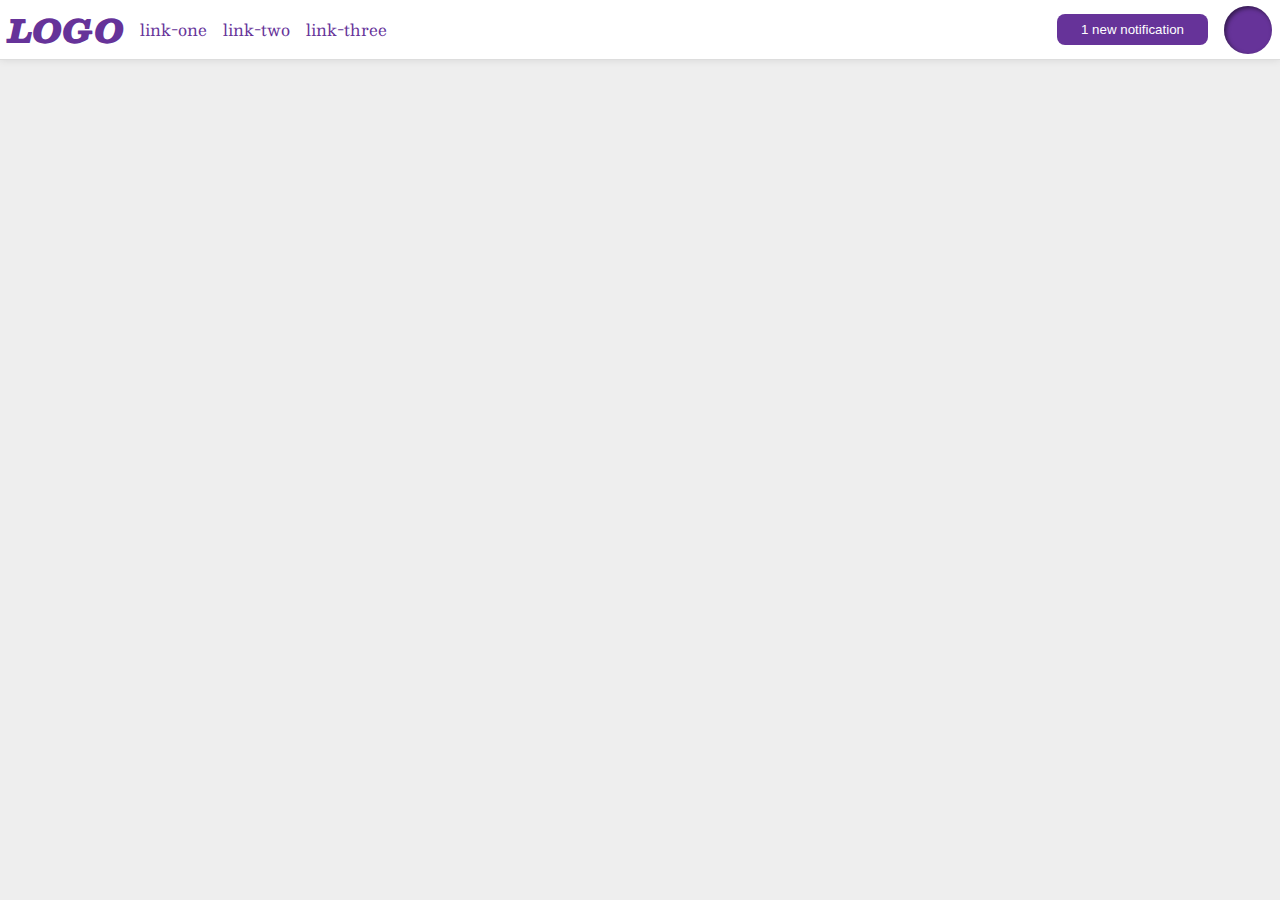
<file: flex/03-flex-header-2/index.html>
<!DOCTYPE html>
<html lang="en">
  <head>
    <meta charset="UTF-8">
    <meta http-equiv="X-UA-Compatible" content="IE=edge">
    <meta name="viewport" content="width=device-width, initial-scale=1.0">
    <title>Flex Header 2</title>
    <link rel="stylesheet" href="style.css">
  </head>
  <body>

    <div class="header">
      <div class="left">
        <div class="logo">
          LOGO
        </div>
        <ul class="links">
          <li><a href="https://google.com">link-one</a></li>
          <li><a href="https://google.com">link-two</a></li>
          <li><a href="https://google.com">link-three</a></li>
        </ul>
      </div>

      <div class="right">
        <button class="notifications">
          1 new notification
        </button>
        <div class="profile-image"></div>
      </div>
      
    </div>
  </body>
</html>
</file>
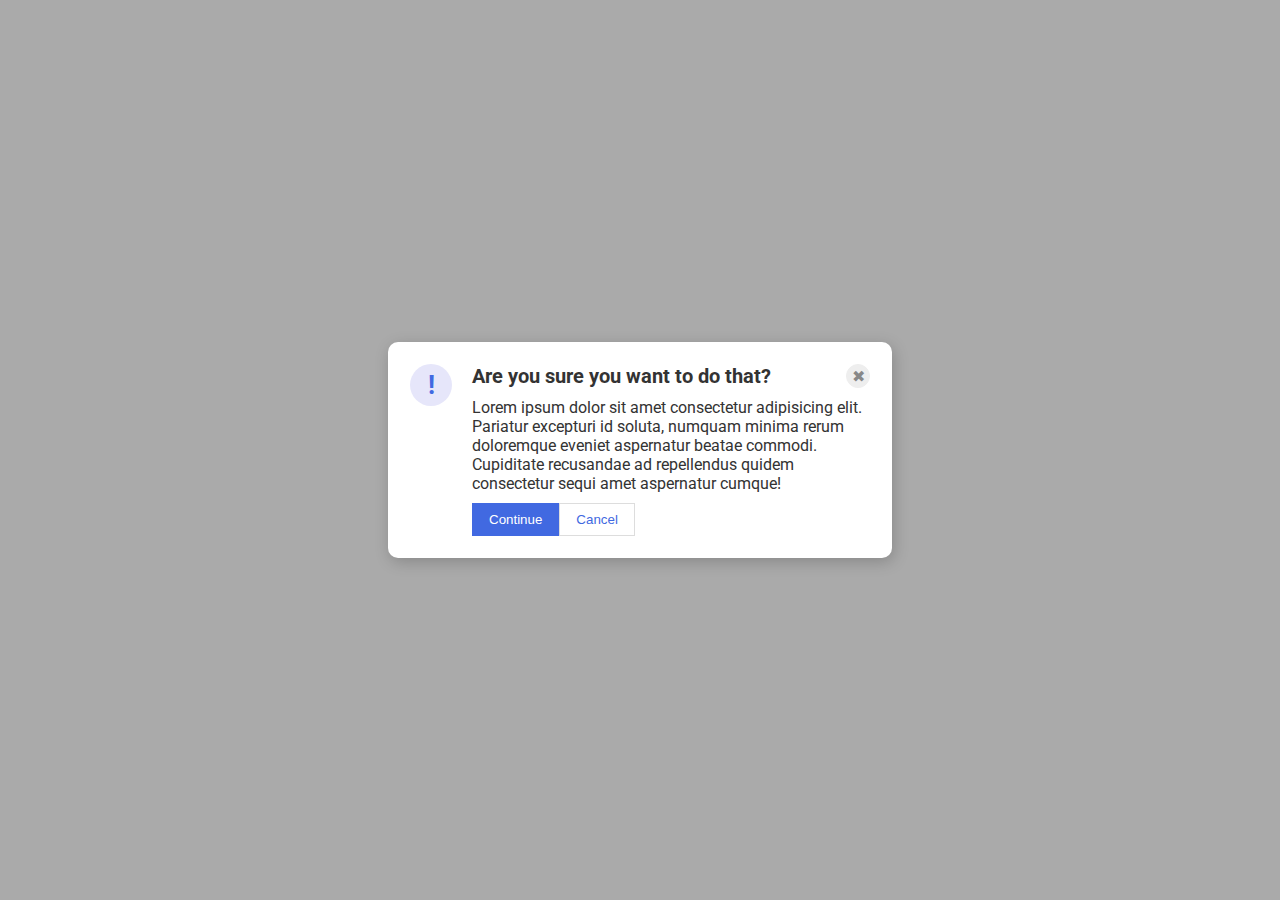
<file: flex/05-flex-modal/index.html>
<!DOCTYPE html>
<html lang="en">
  <head>
    <meta charset="UTF-8">
    <meta http-equiv="X-UA-Compatible" content="IE=edge">
    <meta name="viewport" content="width=device-width, initial-scale=1.0">
    <link rel="stylesheet" href="style.css">
    <title>Modal</title>
  </head>
  <body>
    <div class="modal">
      <div class="icon">!</div>

      <div class="prompt-box">
        <div class="header-close">
          <div class="header">Are you sure you want to do that?</div>
          <button class="close-button">✖</button>
        </div>
        <div class="text">Lorem ipsum dolor sit amet consectetur adipisicing elit. Pariatur excepturi id soluta, numquam minima rerum doloremque eveniet aspernatur beatae commodi. Cupiditate recusandae ad repellendus quidem consectetur sequi amet aspernatur cumque!</div>
        <div class="button-group">
          <button class="continue">Continue</button>
          <button class="cancel">Cancel</button>
         </div>
      </div>

    </div>
  </body>
</html>
</file>
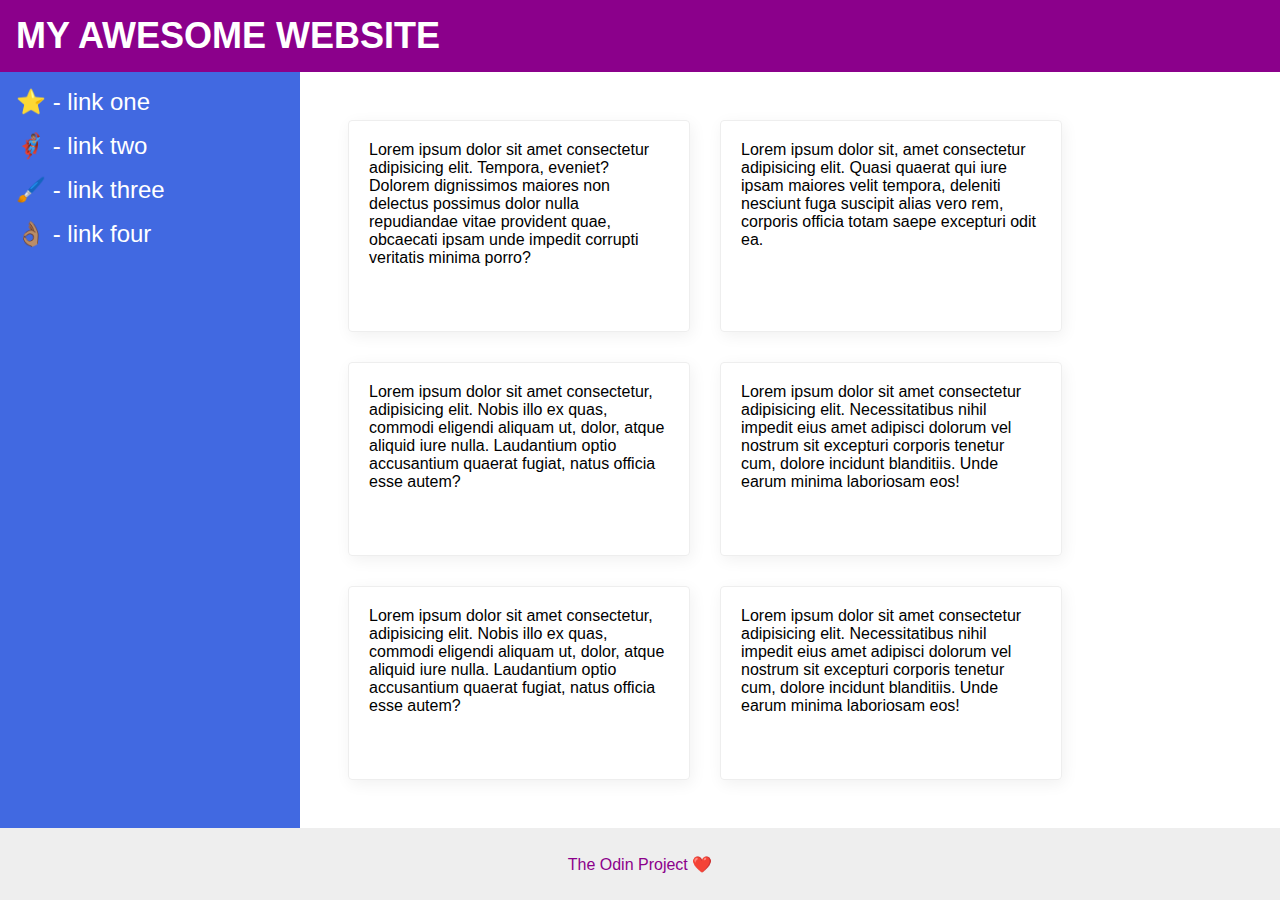
<file: flex/07-flex-layout-2/index.html>
<!DOCTYPE html>
<html lang="en">
  <head>
    <meta charset="UTF-8">
    <meta http-equiv="X-UA-Compatible" content="IE=edge">
    <meta name="viewport" content="width=device-width, initial-scale=1.0">
    <title>The Holy Grail</title>
    <link rel="stylesheet" href="style.css">
  </head>
  <body>
    <div class="header">
      MY AWESOME WEBSITE
    </div>

    <div class="content">
      <div class="sidebar">
        <ul>
          <li><a href="#">⭐ - link one</a></li>
          <li><a href="#">🦸🏽‍♂️ - link two</a></li>
          <li><a href="#">🖌️ - link three</a></li>
          <li><a href="#">👌🏽 - link four</a></li>
        </ul>
      </div>
      
      <div class="card-group">
        <div class="card">Lorem ipsum dolor sit amet consectetur adipisicing elit. Tempora, eveniet? Dolorem dignissimos maiores non delectus possimus dolor nulla repudiandae vitae provident quae, obcaecati ipsam unde impedit corrupti veritatis minima porro?</div>
        <div class="card">Lorem ipsum dolor sit, amet consectetur adipisicing elit. Quasi quaerat qui iure ipsam maiores velit tempora, deleniti nesciunt fuga suscipit alias vero rem, corporis officia totam saepe excepturi odit ea.</div>
        <div class="card">Lorem ipsum dolor sit amet consectetur, adipisicing elit. Nobis illo ex quas, commodi eligendi aliquam ut, dolor, atque aliquid iure nulla. Laudantium optio accusantium quaerat fugiat, natus officia esse autem?</div>
        <div class="card">Lorem ipsum dolor sit amet consectetur adipisicing elit. Necessitatibus nihil impedit eius amet adipisci dolorum vel nostrum sit excepturi corporis tenetur cum, dolore incidunt blanditiis. Unde earum minima laboriosam eos!</div>
        <div class="card">Lorem ipsum dolor sit amet consectetur, adipisicing elit. Nobis illo ex quas, commodi eligendi aliquam ut, dolor, atque aliquid iure nulla. Laudantium optio accusantium quaerat fugiat, natus officia esse autem?</div>
        <div class="card">Lorem ipsum dolor sit amet consectetur adipisicing elit. Necessitatibus nihil impedit eius amet adipisci dolorum vel nostrum sit excepturi corporis tenetur cum, dolore incidunt blanditiis. Unde earum minima laboriosam eos!</div>
      </div>
    </div>

    <div class="footer">
      The Odin Project ❤️
    </div>
  </body>
</html>
</file>
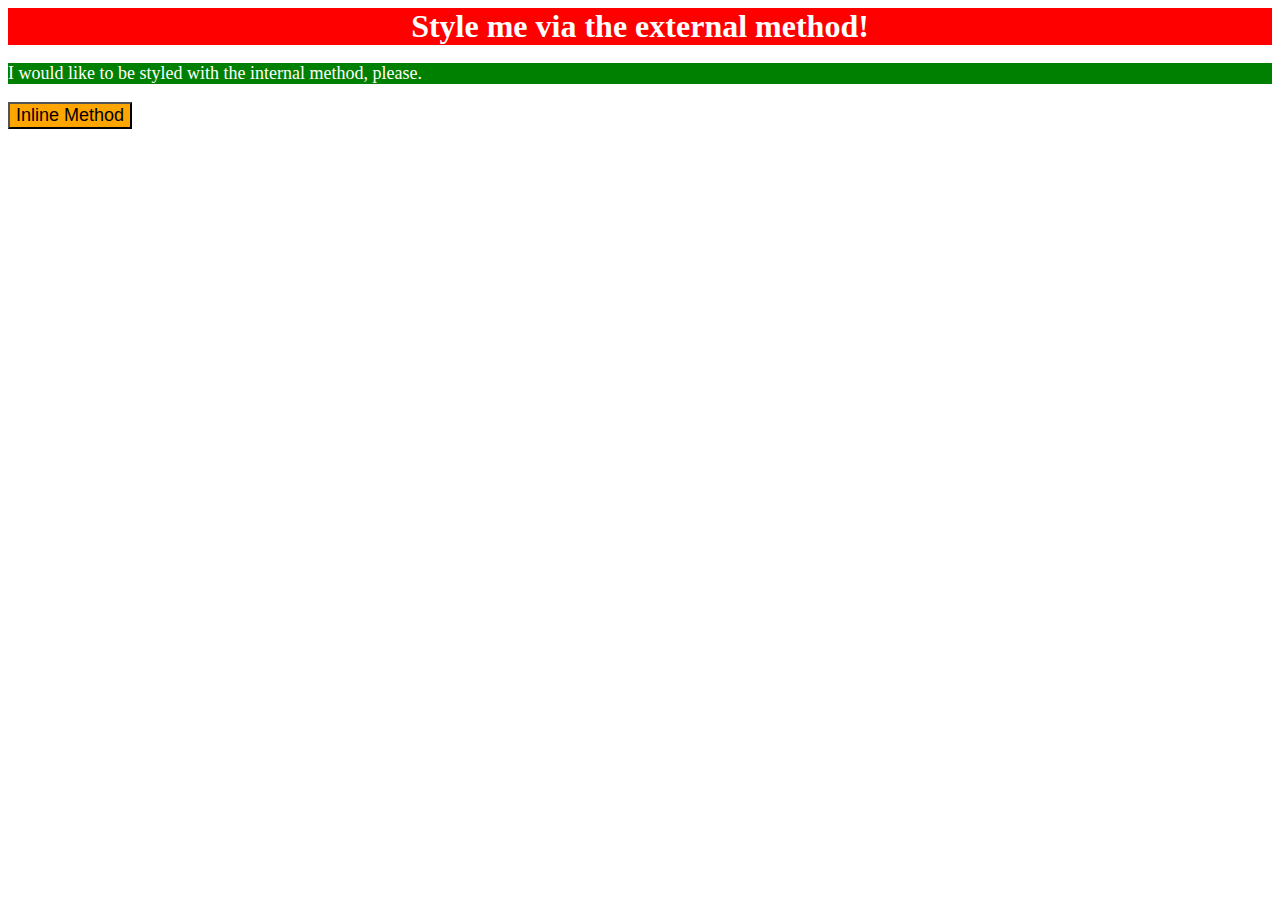
<file: foundations/01-css-methods/index.html>
<!DOCTYPE html>
<html lang="en">
  <head>
    <link rel="stylesheet" href="styles.css">
    <style>
      p {
        background-color: green;
        color: white;
        font-size: 18px;
      }
    </style>
    <meta charset="UTF-8">
    <meta http-equiv="X-UA-Compatible" content="IE=edge">
    <meta name="viewport" content="width=device-width, initial-scale=1.0">
    <title>Methods for Adding CSS</title>
  </head>
  <body>
    <div>Style me via the external method!</div>
    <p>I would like to be styled with the internal method, please.</p>
    <button style="background-color: orange; font-size: 18px;"> 
      Inline Method
    </button>
  </body>
</html>
</file>
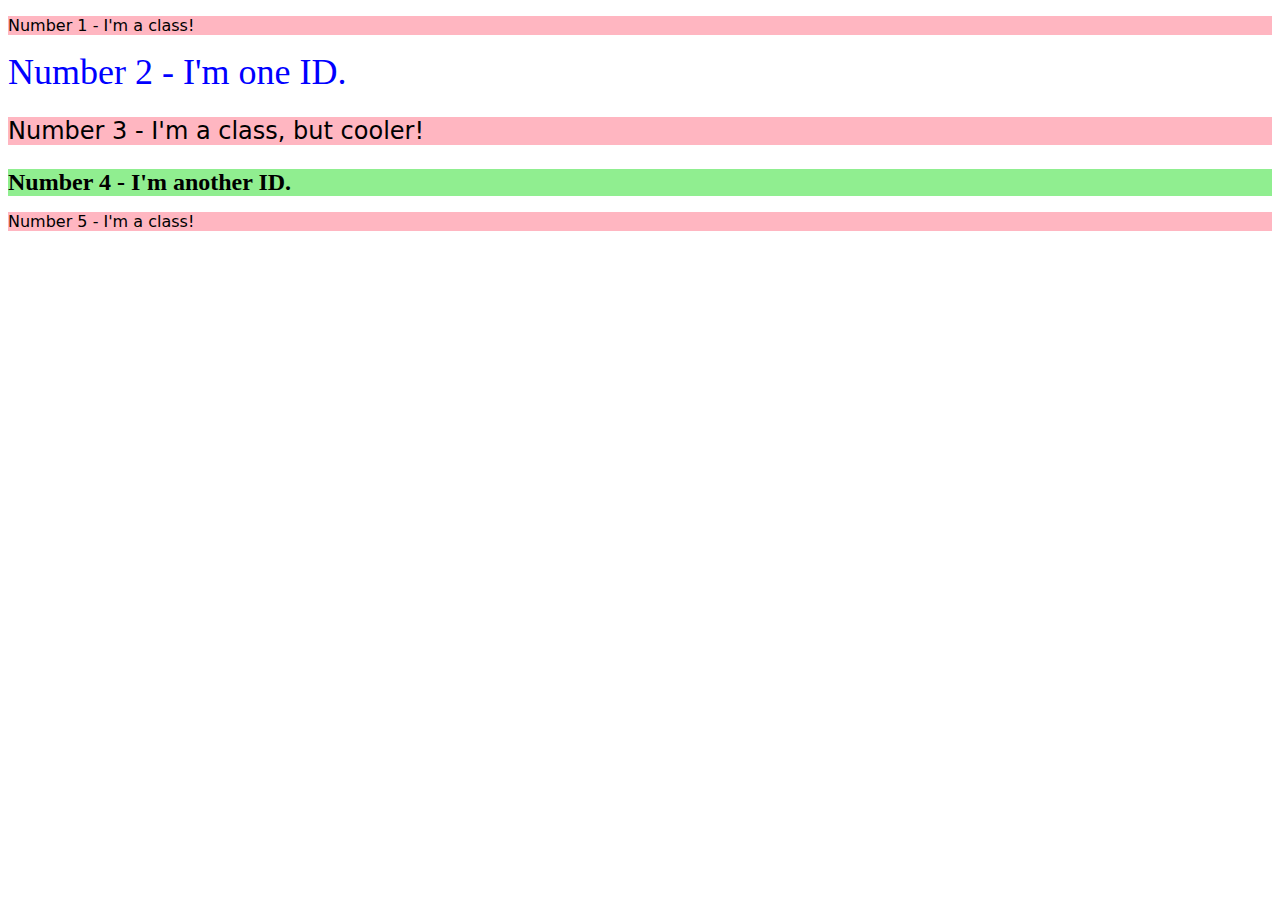
<file: foundations/02-class-id-selectors/index.html>
<!DOCTYPE html>
<html lang="en">
  <head>
    <meta charset="UTF-8">
    <meta http-equiv="X-UA-Compatible" content="IE=edge">
    <meta name="viewport" content="width=device-width, initial-scale=1.0">
    <title>Class and ID Selectors</title>
    <link rel="stylesheet" href="style.css">
  </head>
  <body>
    <p class="odd-element">Number 1 - I'm a class!</p>
    <div id="number-2">Number 2 - I'm one ID.</div>
    <p class="odd-element" id="number-3">Number 3 - I'm a class, but cooler!</p>
    <div id="number-4">Number 4 - I'm another ID.</div>
    <p class="odd-element">Number 5 - I'm a class!</p>
  </body>
</html>
</file>
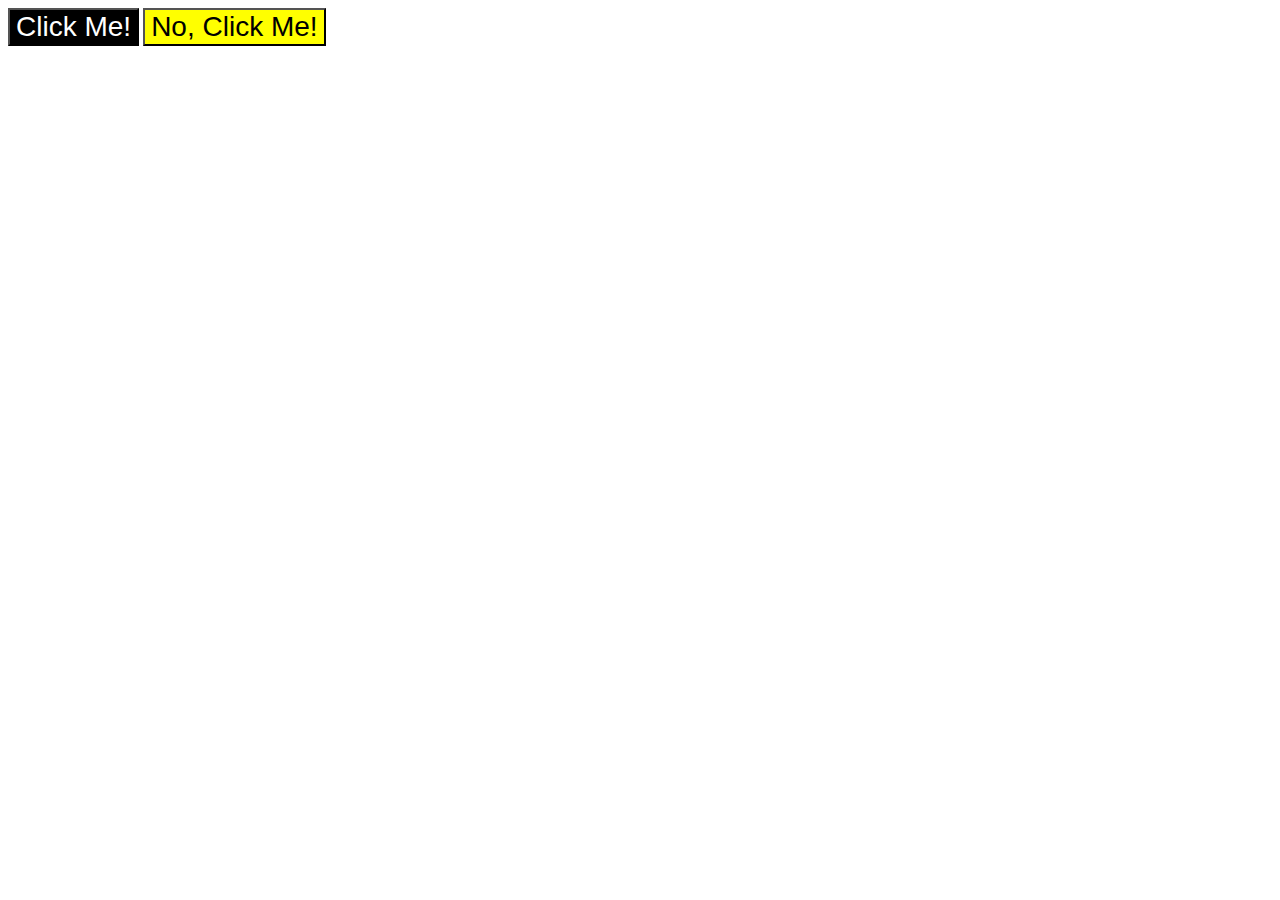
<file: foundations/03-grouping-selectors/index.html>
<!DOCTYPE html>
<html lang="en">
  <head>
    <meta charset="UTF-8">
    <meta http-equiv="X-UA-Compatible" content="IE=edge">
    <meta name="viewport" content="width=device-width, initial-scale=1.0">
    <title>Grouping Selectors</title>
    <link rel="stylesheet" href="style.css">
  </head>
  <body>
    <button class="button black">Click Me!</button>
    <button class="button yellow">No, Click Me!</button>
  </body>
</html>
</file>
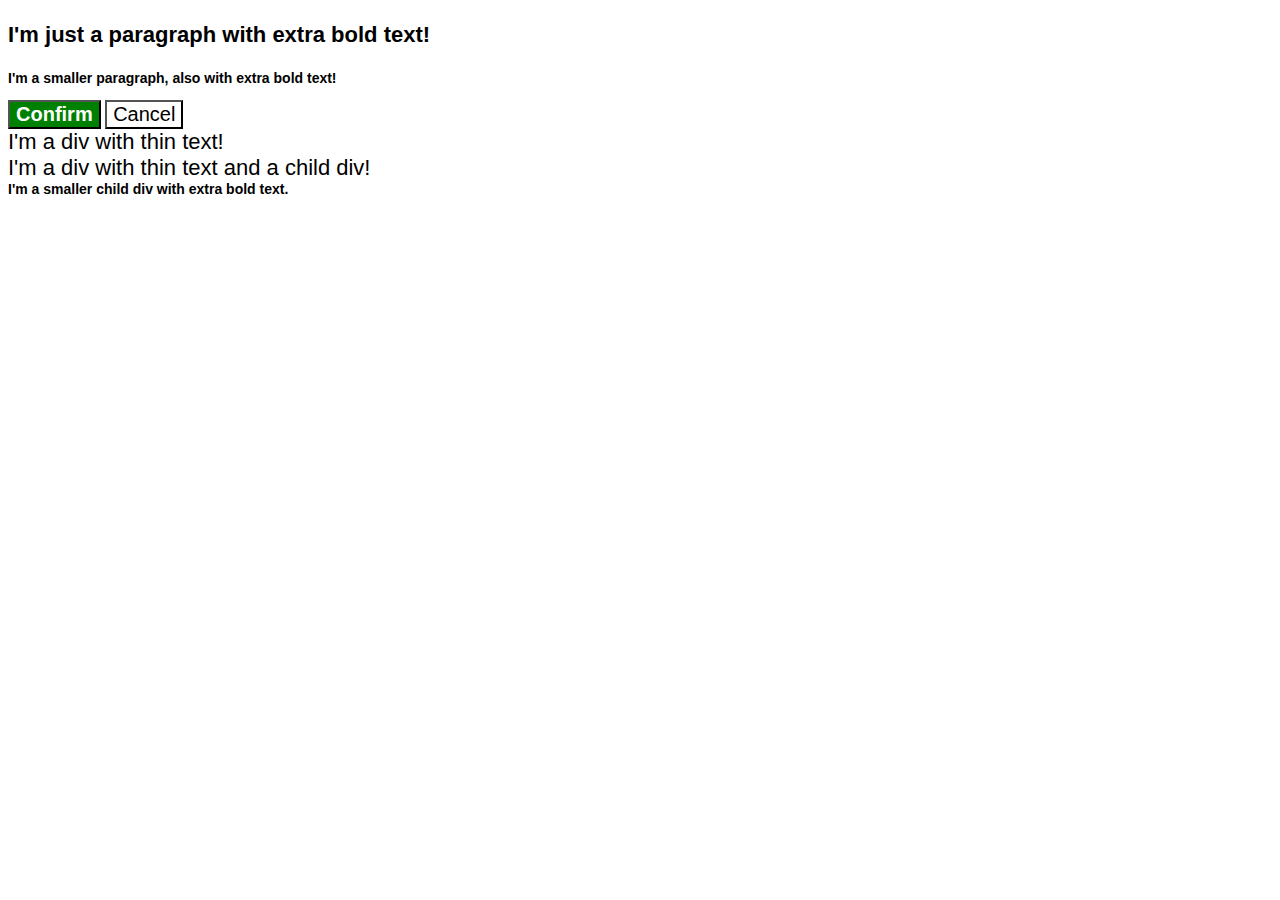
<file: foundations/06-cascade-fix/index.html>
<!DOCTYPE html>
<html lang="en">
  <head>
    <meta charset="UTF-8">
    <meta http-equiv="X-UA-Compatible" content="IE=edge">
    <meta name="viewport" content="width=device-width, initial-scale=1.0">
    <title>Fix the Cascade</title>
    <link rel="stylesheet" href="style.css">
  </head>

  
  <body>
    <p class="para">I'm just a paragraph with extra bold text!</p>
    <p class="para small-para">I'm a smaller paragraph, also with extra bold text!</p>

    <button id="confirm-button" class="button confirm">Confirm</button>
    <button id="cancel-button" class="button cancel">Cancel</button>

    <div class="text">I'm a div with thin text!</div>
    <div class="text">I'm a div with thin text and a child div!
      <div class="text child">I'm a smaller child div with extra bold text.</div>
    </div>
  </body>
</html>
</file>
<file: flex/03-flex-header-2/style.css>
/* this is some magical font-importing.  
you'll learn about it later. */
@import url('https://fonts.googleapis.com/css2?family=Besley:ital,wght@0,400;1,900&display=swap');

body {
  margin: 0;
  background: #eee;
  font-family: Besley, serif;
  
}

.header {
  background: white;
  border-bottom: 1px solid #ddd;
  box-shadow: 0 0 8px rgba(0,0,0,.1);
  display: flex;
}

.profile-image {
  background: rebeccapurple;
  box-shadow: inset 2px 2px 4px rgba(0,0,0,.5);
  border-radius: 50%;
  width: 48px;
  height: 48px;
}

.left, .right{
  display: flex;
  gap: 16px;
  align-items: center;
}

.left {
  margin-left: 8px;
}

.right{
  margin-left: auto;
  align-items: center;
  margin-right: 8px;
}

.logo {
  color: rebeccapurple;
  font-size: 32px;
  font-weight: 900;
  font-style: italic;
}

button {
  border: none;
  border-radius: 8px;
  background: rebeccapurple;
  color: white;
  padding: 8px 24px;
}

a {
  /* this removes the line under our links */
  text-decoration: none;
  color: rebeccapurple;
}

ul {
  list-style-type: none;
  display: flex;
  gap: 16px;
  padding: 0;
}
</file>
<file: flex/05-flex-modal/style.css>
@import url('https://fonts.googleapis.com/css2?family=Roboto:wght@400;700&display=swap');

html, body {
  height: 100%;
}

body {
  font-family: Roboto, sans-serif;
  margin: 0;
  background: #aaa;
  color: #333;
  /* I'll give you this one for free lol */
  display: flex;
  align-items: center;
  justify-content: center;
}

.modal {
  background: white;
  width: 480px;
  border-radius: 10px;
  box-shadow: 2px 4px 16px rgba(0,0,0,.2);
  display: flex;
  padding: 12px;
}
.prompt-box{
  margin: 10px;
  display: flex;
  flex-direction: column;
  gap: 10px;

}
.header-close{
  display: flex;
  justify-content: space-between;
}

.header{
  font-size: 20px;
  font-weight: bold;
}
.icon {
  color: royalblue;
  font-size: 26px;
  font-weight: 700;
  background: lavender;
  width: 42px;
  height: 42px;
  border-radius: 50%;
  display: flex;
  align-items: center;
  justify-content: center;
  flex-shrink: 0;
  margin: 10px;
}

.button-group{
  display: flex;
}
.close-button {
  background: #eee;
  border-radius: 50%;
  color: #888;
  font-weight: 400;
  font-size: 16px;
  height: 24px;
  width: 24px;
  display: flex;
  align-items: center;
  justify-content: center;
  border: 1px solid #eee;
  padding: 0;
}

button {
  display: flex;
  cursor: pointer;
  padding: 8px 16px;
}

button.continue {
  background: royalblue;
  border: 1px solid royalblue;
  color: white;
}

button.cancel {
  background: white;
  border: 1px solid #ddd;
  color: royalblue;
}
</file>
<file: flex/07-flex-layout-2/style.css>
body {
  font-family: -apple-system, BlinkMacSystemFont, 'Segoe UI', Roboto, Oxygen, Ubuntu, Cantarell, 'Open Sans', 'Helvetica Neue', sans-serif;
  margin: 0;
  min-height: 100vh;
  display: flex;
  flex-direction: column;
}

.content{
  display: flex;
  flex-grow: 1;
}

.card-group{
  display: flex;
  flex-wrap: wrap;
  padding: 48px;
  gap: 30px;

}
.header {
  font-size: 36px;
  font-weight: 900;
  height: 72px;
  background: darkmagenta;
  color: white;
  display: flex;
  align-items: center;
  padding-left: 16px;
}

.footer {
  height: 72px;
  background: #eee;
  color: darkmagenta;
  display: flex;
  align-items: center;
  justify-content: center;
}

.sidebar {
  width: 300px;
  background: royalblue;
  box-sizing: border-box;
  flex-shrink: 0;
  padding: 16px;
  font-size: 24px;
}

.card {
  max-width: 300px;
  border: 1px solid #eee;
  box-shadow: 2px 4px 16px rgba(0,0,0,.06);
  border-radius: 4px;
  padding: 20px;
}

ul{
  list-style-type: none;
  padding: 0;
  margin: 0;
}

li{
  margin-bottom: 16px;
}

a {
  /* this removes the line under our links */
  text-decoration: none;
  color: white;
}
</file>
<file: foundations/01-css-methods/styles.css>
div {
    color: white;
    background-color: red;
    font-size: 32px;
    text-align: center;
    font-weight: bold;
}
</file>
<file: foundations/02-class-id-selectors/style.css>
.odd-element {
    background-color: #FFB6C1;
    font-family: Verdana, "DejaVu Sans", sans-serif;
}

#number-2 {
    color: blue;
    font-size: 36px;
}

#number-3 {
    font-size: 24px;
}

#number-4 {
    background-color: #90EE90;
    font-size: 24px;
    font-weight: bold;
}

/* font size 24 could have been a class */
</file>
<file: foundations/03-grouping-selectors/style.css>
.black {
    background-color: black;
    color: white;

}

.yellow {
    background-color: yellow;
}

.button {
    font-size: 28px;
    font-family: Helvetica, "Times New Roman" sans-serif;
}

/* I used 3 classes instead of 2 classes and just chaining them */
</file>
<file: foundations/06-cascade-fix/style.css>
body {
  font-family: Arial, Helvetica, sans-serif;
}

.para,
.small-para {
  color: hsl(0, 0%, 0%);
  font-weight: 800;
}

.para.small-para {
  font-size: 14px;
  font-weight: 800;
}

.para {
  font-size: 22px;
}

#confirm-button {
  background: green;
  color: white;
  font-weight: bold;
} 

.button {
  background-color: rgb(255, 255, 255);
  color: rgb(0, 0, 0);
  font-size: 20px;
}

.text .child {
  color: rgb(0, 0, 0);
  font-weight: 800;
  font-size: 14px;
}

div.text {
  color: rgb(0, 0, 0);
  font-size: 22px;
  font-weight: 100;
}
</file>
